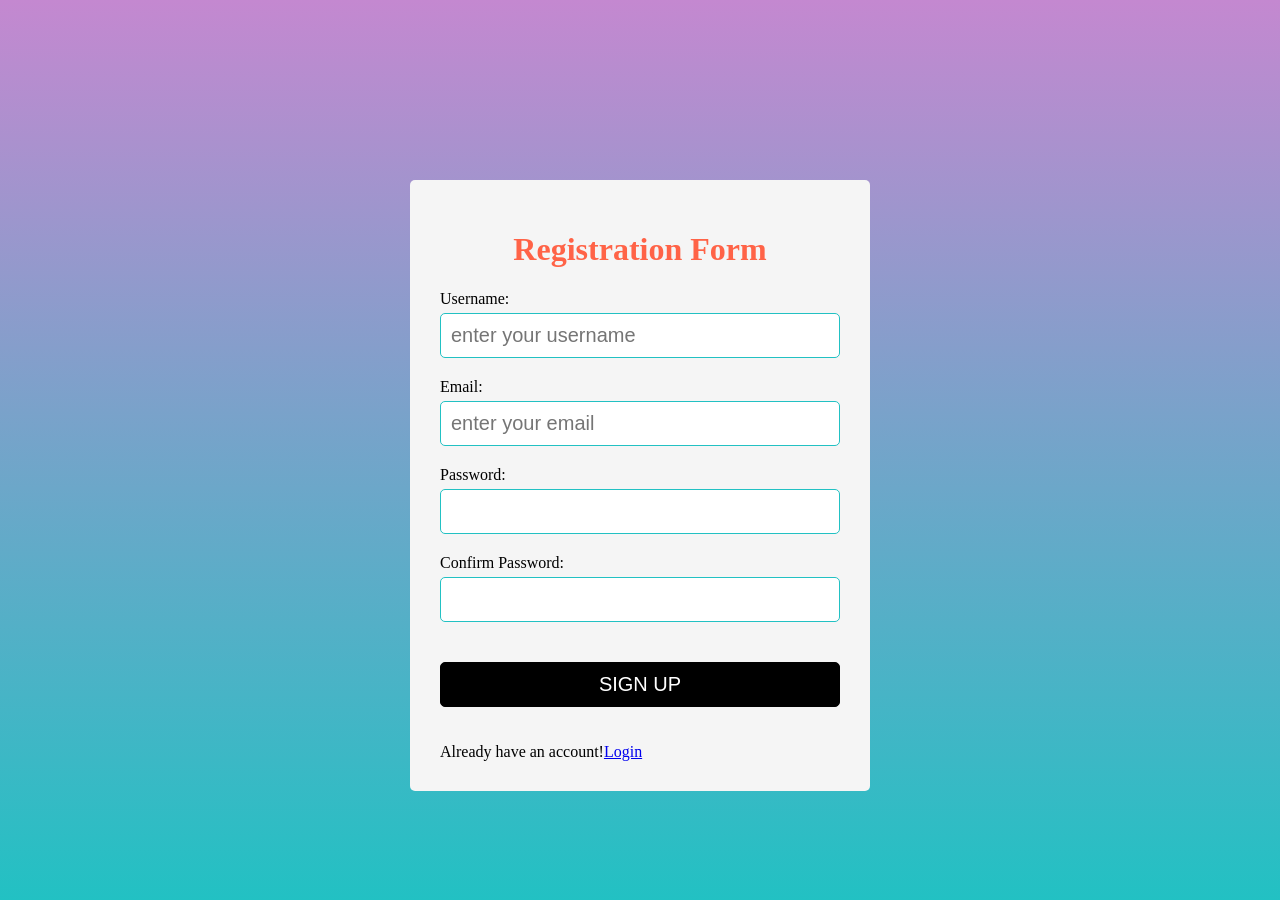
<file: index.html>
<!DOCTYPE html>
<html>
<head>
    <meta charset="UTF-8">
    <meta http-equiv="x-ua-compatible" content="IE=edge">
    <meta name="viewport" content="width=device-width,initial-scale=1.0">
    <link rel="stylesheet" href="style.css">
    <script src="script.js" defer></script>
    <title>sign in,login and todolist</title>
</head>
<body>

<div class="container">
<form action="" id="forms1">
    <h1>Registration Form</h1>
    <div class="input-group">
    <label for="username">Username:</label>
    <input type="text" id="username" name="username" placeholder="enter your username">
        <div class="error"></div>
    </div>
     <div class="input-group">
    <label for="email">Email:</label>
    <input type="email" id="email" name="email" placeholder="enter your email">
        <div class="error"></div>
    </div>
     <div class="input-group">
    <label for="password">Password:</label>
    <input type="password" id="password" name="password">
        <div class="error"></div>
    </div>
     <div class="input-group">
    <label for="cpassword">Confirm Password:</label>
    <input type="password" id="cpassword" name="cpassword">
        <div class="error"></div>
    </div>
    <button type="submit" onclick="validate()">SIGN UP</button>
        <div><p id="length"></p></div>
    <div>Already have an account!<a href="login.html">Login</a></div>
</form>
</div>


</body>
</html>
</file>
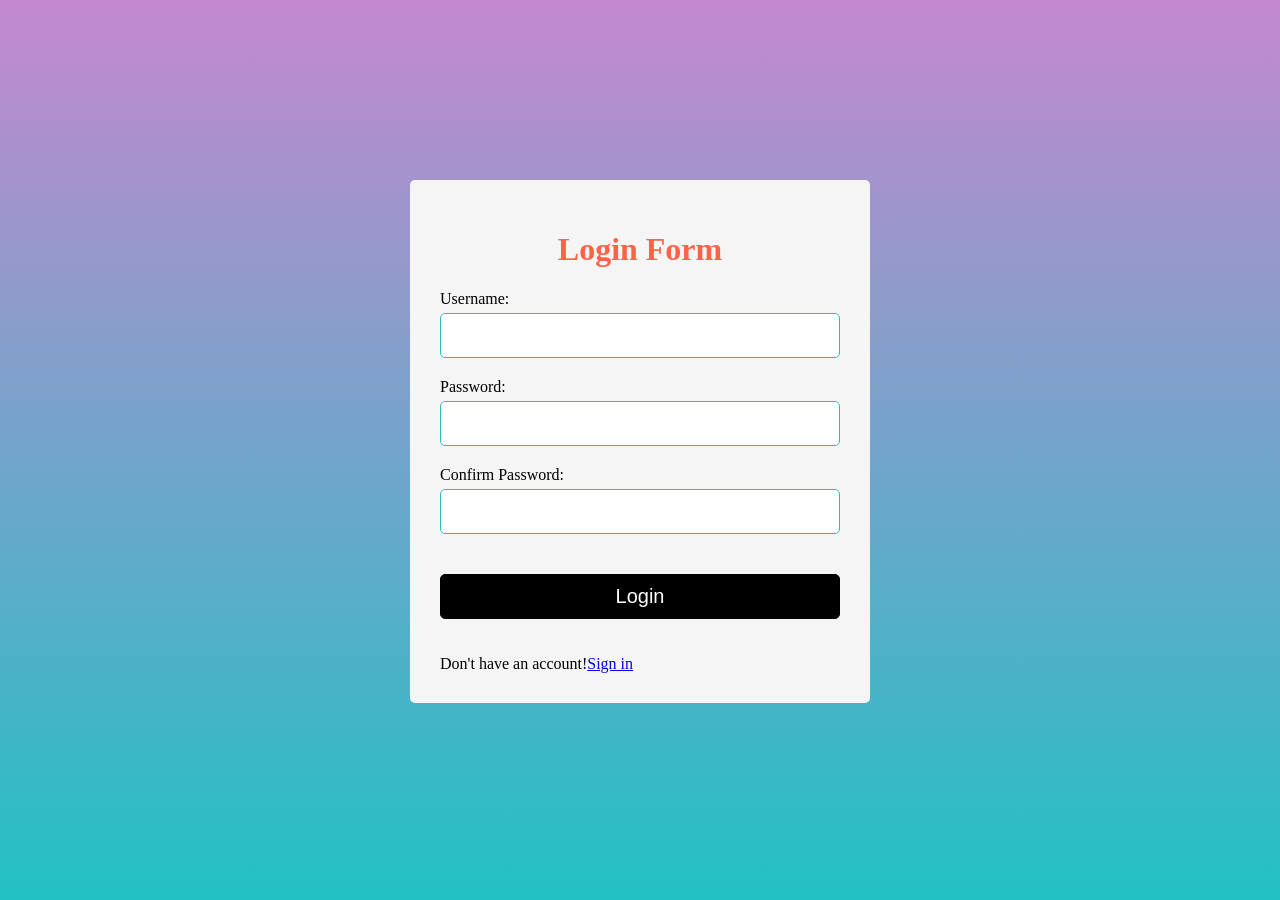
<file: login.html>
<!DOCTYPE html>
<html>
<head>
    <meta charset="UTF-8">
    <meta http-equiv="x-ua-compatible" content="IE=edge">
    <meta name="viewport" content="width=device-width,initial-scale=1.0">
    <link rel="stylesheet" href="style2.css">
    <script src="script2.js" defer></script>
    <title>Revision</title>
</head>
<body>

<div class="container">
<form action="" id="forms1">
    <h1>Login Form</h1>
    <div class="input-group">
    <label for="username">Username:</label>
    <input type="text" id="username"  name="username">
        <div class="error"></div>
    </div>

     <div class="input-group">
    <label for="password">Password:</label>
    <input type="password" id="password" name="password">
        <div class="error"></div>
    </div>
     <div class="input-group">
    <label for="cpassword">Confirm Password:</label>
    <input type="password" id="cpassword" name="cpassword">
        <div class="error"></div>
    </div>
    <button type="submit" onclick="validate()">Login</button>
        <div><p id="length"></p></div>
    <div>Don't have an account!<a href="index.html">Sign in</a></div>
</form>
</div>


</body>
</html>
</file>
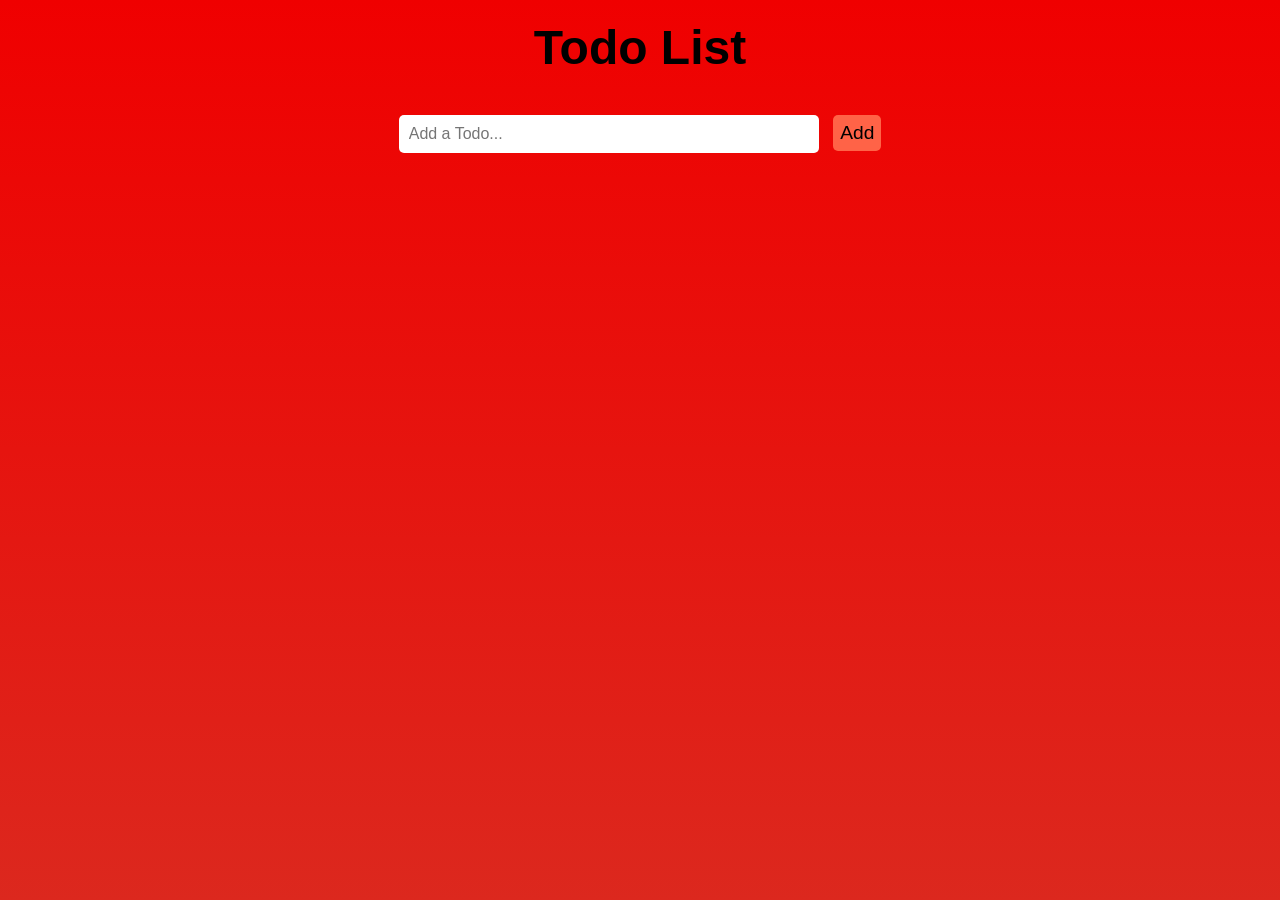
<file: todolist.html>
<!DOCTYPE html>
<html lang="en">
<head>
  <meta charset="UTF-8">
  <meta name="viewport" content="width=device-width, initial-scale=1.0">
  <link rel="stylesheet" type="text/css" href="todolist.css">
  <title>Todo List</title>
</head>
<body>
<div class="card">
  <div class="container">
    <h1>Todo List</h1>

    <form class="todo-form">
      <input type="text" class="todo-input" placeholder="Add a Todo...">
      <button type="submit" class="add-button">Add</button>
    </form>

    <ul class="todo-items">
      <!-- dummy item -->
      <!-- <li class="item" data-key="1594003133171">
        <input class="checkbox" type="checkbox">
        Go to Gym
        <button class="delete-button">X</button>
      </li> -->
    </ul>
  </div>
</div>
  <script type="text/javascript" src="script3.js "defer></script>
</body>
</html>
</file>
<file: style.css>
body{
background: rgb(34,193,195);
background: linear-gradient(0deg, rgba(34,193,195,1) 0%, rgba(196,136,208,1) 100%);
background-attachment:fixed;
margin:0;
}

#forms1{
width:400px;
margin:20vh auto 0 auto;
background-color:whitesmoke;
border-radius:5px;
padding:30px;
}

h1{
text-align:center;
color:tomato;
}

#forms1 button{
background-color:black;
color:white;
border:1px solid black;
border-radius:5px;
padding:10px;
margin:20px 0px;
cursor:pointer;
font-size:20px;
width:100%;
}

.input-group{
display:flex;
flex-direction:column;
margin-bottom:15px;
}
.input-group input{
border-radius:5px;
font-size:20px;
margin-top:5px;
padding:10px;
border:1px solid rgb(34,193,195);
}

.input-group input:focus{
outline:0;
}

.input-group .error{
color:red;
font-size:16px;
margin-top:5px;
}

.input-group .success input{
border-color:#0cc477;
}

.input-group .error input{
border-color:rgb(206,67,67);
}
</file>
<file: style2.css>
body{
background: rgb(34,193,195);
background: linear-gradient(0deg, rgba(34,193,195,1) 0%, rgba(196,136,208,1) 100%);
background-attachment:fixed;
margin:0;
}

#forms1{
width:400px;
margin:20vh auto 0 auto;
background-color:whitesmoke;
border-radius:5px;
padding:30px;
}

h1{
text-align:center;
color:tomato;
}

#forms1 button{
background-color:black;
color:white;
border:1px solid black;
border-radius:5px;
padding:10px;
margin:20px 0px;
cursor:pointer;
font-size:20px;
width:100%;
}

.input-group{
display:flex;
flex-direction:column;
margin-bottom:15px;
}
.input-group input{
border-radius:5px;
font-size:20px;
margin-top:5px;
padding:10px;
border:1px solid rgb(34,193,195);
}

.input-group input:focus{
outline:0;
}

.input-group .error{
color:red;
font-size:16px;
margin-top:5px;
}

.input-group .success input{
border-color:#0cc477;
}

.input-group .error input{
border-color:rgb(206,67,67);
}
</file>
<file: todolist.css>
/* common styles */
* {
  padding: 0;
  margin: 0;
}

body {
  width: 100vw;
  min-height: 100vh;
  display: flex;
  justify-content: center;
  background: linear-gradient(#F00000, #DC281E);
  font-family: sans-serif;
}

button:hover {
  cursor: pointer;
  background-color:white;
}

ul {
  list-style-type: none; /* get rid of bullet points on side of list items */
}

/* common style ends */

/* container */
.container {
  min-width: 700px;
  display: flex;
  flex-direction: column;
  align-items: center;
  padding: 20px;
}

h1 {
  color:black;
  font-size: 3rem;
}

/* todo-form */

.todo-form {
  margin: 40px 0px;
}

.todo-input {
  width: 400px;
  border: none;
  outline: none;
  border-radius: 5px;
  padding: 10px;
  margin-right: 10px;
  font-size: 1rem;
}

.add-button {
  background-color:tomato;
  color: black;
  border: none;
  outline: none;
  border-radius: 5px;
  padding: 7px;
  font-size: 1.2rem;
}

/* todo-form style ends */

/* todo-items */
.todo-items {
  min-width: 350px;
}

/* each li with class="item" */
.item {
  background-color: #fff;
  padding: 20px;
  font-size: 1.1rem;
}

.item:first-child {
  border-top-left-radius: 7px;
  border-top-right-radius: 7px;
}

.item:last-child {
  border-bottom-left-radius: 7px;
  border-bottom-right-radius: 7px;
}

/* item style end */

.checkbox {
  margin-right: 10px;
}

.delete-button {
  float: right;
  background-color: #dc143c;
  border: none;
  outline: none;
  border-radius: 7px;
  padding: 2px 5px;
  margin-left: 10px;
  font-size: 1.1rem;
  font-weight: 550;
}

/* applied when the todo item is checked */
.checked {
  text-decoration: line-through;
}

/* todo-items style ends */

/* container style ends */
</file>
